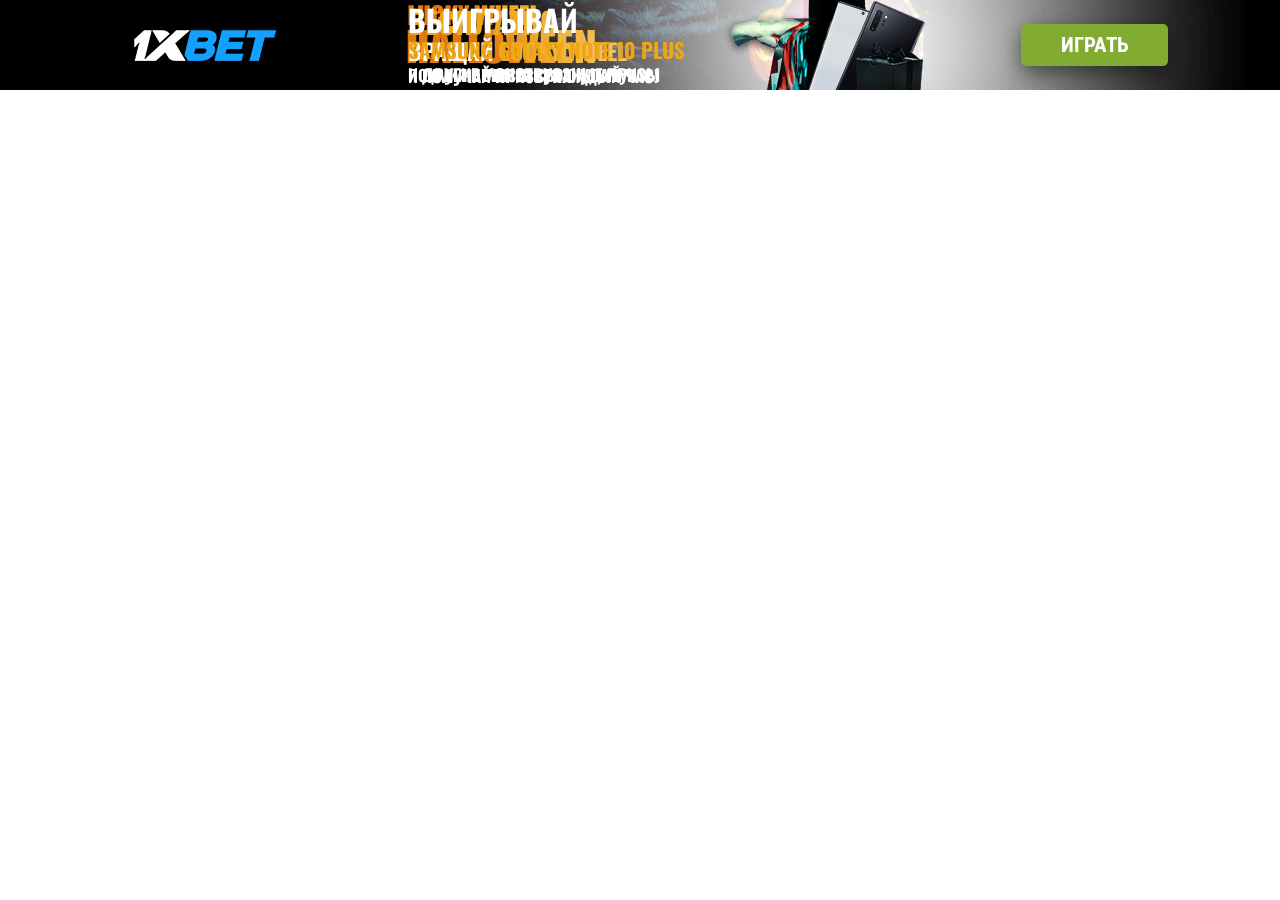
<file: 1/index.html>
<!DOCTYPE html>
<html lang="ru">
<head>
	<meta charset="UTF-8">
	<meta name="viewport" content="width=device-width, initial-scale=1.0, minimum-scale=1.0">
	<meta http-equiv="X-UA-Compatible" content="IE=9;IE=10;IE=Edge,chrome=1"/>
	<title>Lucky RU</title>
	<link rel="stylesheet" href="css/anime.css">
	<link rel="stylesheet" href="css/style.css">
</head>
<body>

	<div class="main-area">
		<div class="wrap">
			<div class="main-area__logo"></div>

			<div class="main-area__content">
				<div class="main-area__scen-1">
					<span class="main-area__scen-1-item1"></span>
					<span class="main-area__scen-1-item2"></span>
					<span class="main-area__scen-1-item3">Покажи нечисти свою удачу!</span>
					<span class="main-area__scen-1-item4"></span>
				</div>

				<div class="main-area__scen-2">
					<span class="main-area__scen-2-item1">Бесплатно</span>
					<span class="main-area__scen-2-item2">вращай <span>Lucky Wheel</span></span>
					<span class="main-area__scen-2-item3">и получай призы каждый час!</span>
					<span class="main-area__scen-2-item4"></span>
					<span class="main-area__scen-2-item5"></span>
				</div>

				<div class="main-area__scen-3">
					<span class="main-area__scen-3-item1">Выигрывай</span>
					<span class="main-area__scen-3-item2">Samsung Galaxy Note 10 Plus</span>
					<span class="main-area__scen-3-item3">и другие монструозные призы</span>
					<span class="main-area__scen-3-item4"></span>
					<span class="main-area__scen-3-item5"></span>
					<span class="main-area__scen-3-item6"></span>
					<span class="main-area__scen-3-item7"></span>
					<span class="main-area__scen-3-item8"></span>
					<span class="main-area__scen-3-item9"></span>
					<span class="main-area__scen-3-item10"></span>
					<span class="main-area__scen-3-item11"></span>
					<span class="main-area__scen-3-item12"></span>
					<span class="main-area__scen-3-item13"></span>
				</div>
			</div>

			<div class="main-area__button"><span>Играть</span></div>
		</div>
	</div>

</body>
</html>
</file>
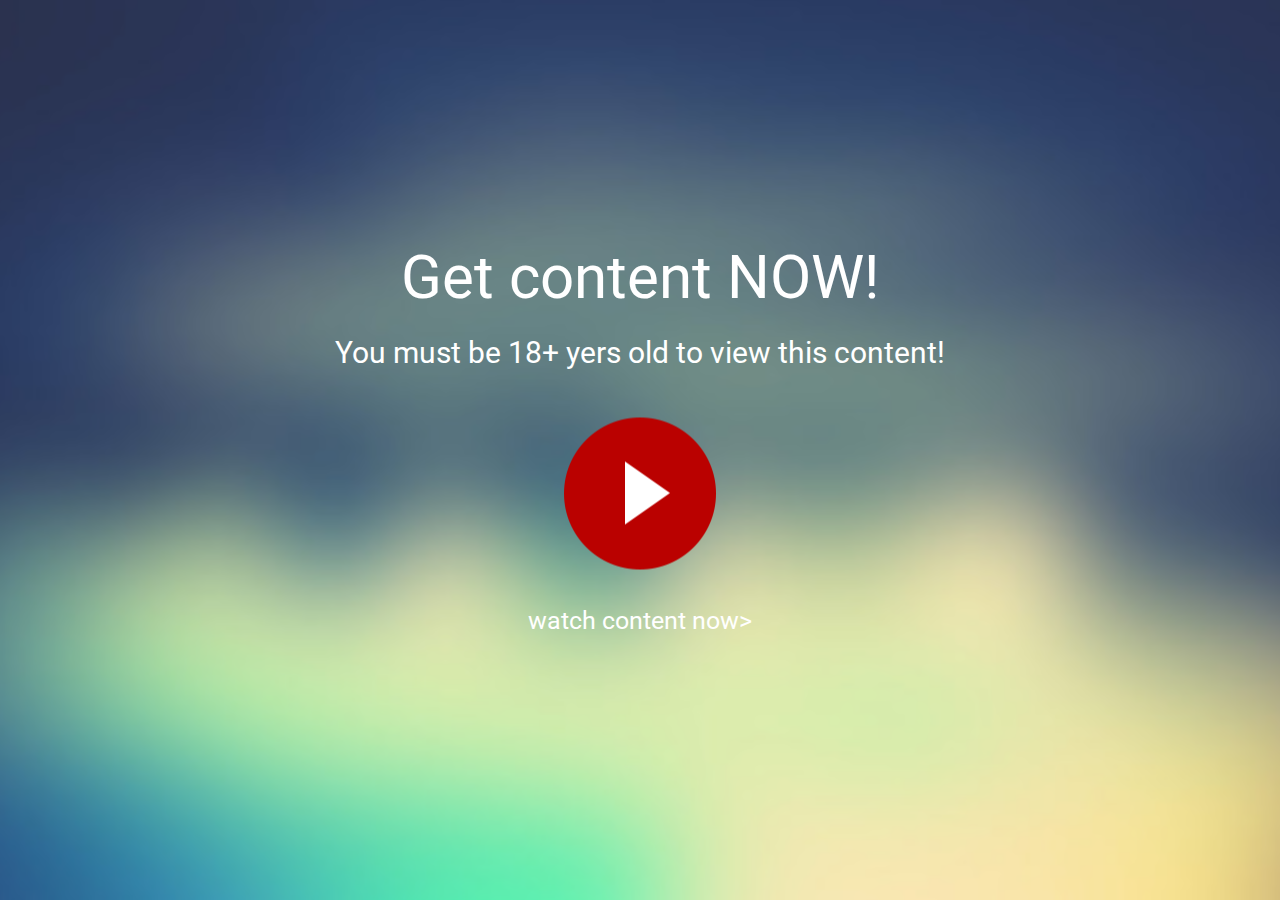
<file: you_must_be18/index.html>
<!doctype html>
<html lang="en">
  <head>
    <title>Main</title>
    <!-- Required meta tags -->
    <meta charset="utf-8">
    <meta name="viewport" content="width=device-width, initial-scale=1, shrink-to-fit=no">

    <!-- Bootstrap CSS -->
    <link rel="stylesheet" type="text/css" href="style.css">
  </head>
  <body>

	<div class="wrap">
		<div class="block-abs-new">
			<div class="form-gradient">

    		<div class="form-block">
					<h3>Get content NOW!</h3>
          <h1>You must be 18+ yers old to view this content!</h1>
          <div class="button">
            <a href="#" class="link" title="link">
              <img src="button.png" alt="click here">
            </a>
					</div>
					<div class="info">
						<a href="#" class="link" title="link">
              <p>watch content now></p>
            </a>
					</div>
				</div>
			</div>
		</div>
	</div>

    <!-- Optional JavaScript -->
    <!-- jQuery first, then Popper.js, then Bootstrap JS -->
    <script src="https://code.jquery.com/jquery-3.3.1.min.js"></script>

  </body>
</html>
</file>
<file: 1/css/anime.css>
@-webkit-keyframes PumpkinBlick {
	from, 12% {
		opacity: 0;
	}
	13%, 13.5% {
		opacity: 1;
	}
	13.8%, 14.1% {
		opacity: 0.8;
	}
	14.4%, 14.7% {
		opacity: 1;
	}
	15%, 15.3% {
		opacity: 0.8;
	}
	15.7%, 16.2% {
		opacity: 1;
	}
	17.2%, to {
		opacity: 0;
	}
}
@keyframes PumpkinBlick {
	from, 12% {
		opacity: 0;
	}
	13%, 13.5% {
		opacity: 1;
	}
	13.8%, 14.1% {
		opacity: 0.8;
	}
	14.4%, 14.7% {
		opacity: 1;
	}
	15%, 15.3% {
		opacity: 0.8;
	}
	15.7%, 16.2% {
		opacity: 1;
	}
	17.2%, to {
		opacity: 0;
	}
}
@-webkit-keyframes ButtonBlick {
	from, 12% {
		left: -120px;
	} 17.2%, 17.21% {
		left: 120px;
	} 17.22%, 82.99% {
		left: -120px;
	}
	89.2%, to {
		left: 120px;
	}
}
@keyframes ButtonBlick {
	from, 12% {
		left: -120px;
	} 17.2%, 17.21% {
		left: 120px;
	} 17.22%, 82.99% {
		left: -120px;
	}
	89.2%, to {
		left: 120px;
	}
}
@-webkit-keyframes SecOneAnimOne {
	from, 0% {
		opacity: 0;
	}
	2%, 31.33% {
		opacity: 1;
	}

	33.33%, to {
		opacity: 0;
	}
}
@keyframes SecOneAnimOne {
	from, 0% {
		opacity: 0;
	}
	2%, 31.33% {
		opacity: 1;
	}

	33.33%, to {
		opacity: 0;
	}
}
@-webkit-keyframes SecOneAnimTwo {
	from, 3% {
		opacity: 0;
	}
	5%, 31.33% {
		opacity: 1;
	}

	33.33%, to {
		opacity: 0;
	}
}
@keyframes SecOneAnimTwo {
	from, 3% {
		opacity: 0;
	}
	5%, 31.33% {
		opacity: 1;
	}

	33.33%, to {
		opacity: 0;
	}
}
@-webkit-keyframes SecOneAnimThre {
	from, 6% {
		opacity: 0;
	}
	8%, 31.33% {
		opacity: 1;
	}
	33.33%, to {
		opacity: 0;
	}
}
@keyframes SecOneAnimThre {
	from, 6% {
		opacity: 0;
	}
	8%, 31.33% {
		opacity: 1;
	}
	33.33%, to {
		opacity: 0;
	}
}
@-webkit-keyframes SecOneAnimFour {
	from, 0% {
		opacity: 0;
		-webkit-transform: rotate(0) scale(2.1);
		        transform: rotate(0) scale(2.1);
	}
	2%, 3% {
		opacity: 1;
		-webkit-transform: rotate(20deg) scale(2.4);
		        transform: rotate(20deg) scale(2.4);
	}
	5%, 6% {
		opacity: 1;
		-webkit-transform: rotate(-20deg) scale(2);
		        transform: rotate(-20deg) scale(2);
	}
	8%, 31.33% {
		opacity: 1;
		-webkit-transform: rotate(0) scale(1);
		        transform: rotate(0) scale(1);
	}
	33.33%, to {
		opacity: 0;
	}
}
@keyframes SecOneAnimFour {
	from, 0% {
		opacity: 0;
		-webkit-transform: rotate(0) scale(2.1);
		        transform: rotate(0) scale(2.1);
	}
	2%, 3% {
		opacity: 1;
		-webkit-transform: rotate(20deg) scale(2.4);
		        transform: rotate(20deg) scale(2.4);
	}
	5%, 6% {
		opacity: 1;
		-webkit-transform: rotate(-20deg) scale(2);
		        transform: rotate(-20deg) scale(2);
	}
	8%, 31.33% {
		opacity: 1;
		-webkit-transform: rotate(0) scale(1);
		        transform: rotate(0) scale(1);
	}
	33.33%, to {
		opacity: 0;
	}
}
@-webkit-keyframes SecTwoAnimOne {
	from, 33.33% {
		opacity: 0;
	}
	35.33%, 64.33% {
		opacity: 1;
	}
	66.66%, to {
		opacity: 0;
	}
}
@keyframes SecTwoAnimOne {
	from, 33.33% {
		opacity: 0;
	}
	35.33%, 64.33% {
		opacity: 1;
	}
	66.66%, to {
		opacity: 0;
	}
}
@-webkit-keyframes SecTwoAnimTwo {
	from, 36.33% {
		opacity: 0;
	}
	38.33%, 64.33% {
		opacity: 1;
	}
	66.66%, to {
		opacity: 0;
	}
}
@keyframes SecTwoAnimTwo {
	from, 36.33% {
		opacity: 0;
	}
	38.33%, 64.33% {
		opacity: 1;
	}
	66.66%, to {
		opacity: 0;
	}
}
@-webkit-keyframes SecTwoAnimThre {
	from, 39.33% {
		opacity: 0;
	}
	41.33%, 64.33% {
		opacity: 1;
	}
	66.66%, to {
		opacity: 0;
	}
}
@keyframes SecTwoAnimThre {
	from, 39.33% {
		opacity: 0;
	}
	41.33%, 64.33% {
		opacity: 1;
	}
	66.66%, to {
		opacity: 0;
	}
}
@-webkit-keyframes SecTwoAnimFour {
	from, 36.33% {
		-webkit-transform: translate(-20px, -60px);
		        transform: translate(-20px, -60px);\
		opacity: 1;
	}
	41.33%, 64.33% {
		-webkit-transform: translate(0, 0);
		        transform: translate(0, 0);
		opacity: 1;
	}
	66.66%, to {
		opacity: 0;
	}
}
@keyframes SecTwoAnimFour {
	from, 36.33% {
		-webkit-transform: translate(-20px, -60px);
		        transform: translate(-20px, -60px);\
		opacity: 1;
	}
	41.33%, 64.33% {
		-webkit-transform: translate(0, 0);
		        transform: translate(0, 0);
		opacity: 1;
	}
	66.66%, to {
		opacity: 0;
	}
}
@-webkit-keyframes SecTwoAnimFive {
	from, 33.33% {
		opacity: 0;
		-webkit-transform: rotate(-720deg);
		        transform: rotate(-720deg);
	}
	41.33%, 64.33% {
		-webkit-transform: rotate(0);
		        transform: rotate(0);
		opacity: 1;
	}
	66.66%, to {
		opacity: 0
	}
}
@keyframes SecTwoAnimFive {
	from, 33.33% {
		opacity: 0;
		-webkit-transform: rotate(-720deg);
		        transform: rotate(-720deg);
	}
	41.33%, 64.33% {
		-webkit-transform: rotate(0);
		        transform: rotate(0);
		opacity: 1;
	}
	66.66%, to {
		opacity: 0
	}
}
@-webkit-keyframes SecThreAnimOne {
	from, 66.66% {
		opacity: 0;
	}
	69.66%, 97.99% {
		opacity: 1;
	}
	99.99%, to {
		opacity: 0;
	}
}
@keyframes SecThreAnimOne {
	from, 66.66% {
		opacity: 0;
	}
	69.66%, 97.99% {
		opacity: 1;
	}
	99.99%, to {
		opacity: 0;
	}
}
@-webkit-keyframes SecThreAnimTwo {
	from, 70.66% {
		opacity: 0;
	}
	73.66%, 97.99% {
		opacity: 1;
	}
	99.99%, to {
		opacity: 0;
	}
}
@keyframes SecThreAnimTwo {
	from, 70.66% {
		opacity: 0;
	}
	73.66%, 97.99% {
		opacity: 1;
	}
	99.99%, to {
		opacity: 0;
	}
}
@-webkit-keyframes SecThreAnimThre {
	from, 74.66% {
		opacity: 0;
	}
	77.66%, 97.99% {
		opacity: 1;
	}
	99.99%, to {
		opacity: 0;
	}
}
@keyframes SecThreAnimThre {
	from, 74.66% {
		opacity: 0;
	}
	77.66%, 97.99% {
		opacity: 1;
	}
	99.99%, to {
		opacity: 0;
	}
}
@-webkit-keyframes SecThreAnimFour {
	from, 66.66% {
		opacity: 0;
	}
	66.67%, 67.66% {
		opacity: 1;
	}
	67.67%, 70.66% {
		opacity: 0;
	}
	70.67%, 71.66% {
		opacity: 1;
	}
	71.67%, 74.66% {
		opacity: 0;
	}
	74.67%, 75.66% {
		opacity: 1;
	}
	77.66%, to {
		opacity: 0;
	}
}
@keyframes SecThreAnimFour {
	from, 66.66% {
		opacity: 0;
	}
	66.67%, 67.66% {
		opacity: 1;
	}
	67.67%, 70.66% {
		opacity: 0;
	}
	70.67%, 71.66% {
		opacity: 1;
	}
	71.67%, 74.66% {
		opacity: 0;
	}
	74.67%, 75.66% {
		opacity: 1;
	}
	77.66%, to {
		opacity: 0;
	}
}
@-webkit-keyframes SecThreAnimFive {
	from, 66.66% {
		opacity: 0;
	}
	66.67%, 67.66% {
		opacity: 1;
	}
	67.67%, to {
		opacity: 0;
	}
}
@keyframes SecThreAnimFive {
	from, 66.66% {
		opacity: 0;
	}
	66.67%, 67.66% {
		opacity: 1;
	}
	67.67%, to {
		opacity: 0;
	}
}
@-webkit-keyframes SecThreAnimSix {
	from, 68.66% {
		opacity: 0;
	}
	68.67%, 69.66% {
		opacity: 1;
	}
	69.67%, to {
		opacity: 0;
	}
}
@keyframes SecThreAnimSix {
	from, 68.66% {
		opacity: 0;
	}
	68.67%, 69.66% {
		opacity: 1;
	}
	69.67%, to {
		opacity: 0;
	}
}
@-webkit-keyframes SecThreAnimSeven {
	from, 70.66% {
		opacity: 0;
	}
	70.67%, 71.66% {
		opacity: 1;
	}
	71.67%, to {
		opacity: 0;
	}
}
@keyframes SecThreAnimSeven {
	from, 70.66% {
		opacity: 0;
	}
	70.67%, 71.66% {
		opacity: 1;
	}
	71.67%, to {
		opacity: 0;
	}
}
@-webkit-keyframes SecThreAnimEight {
	from, 72.66% {
		opacity: 0;
	}
	72.67%, 73.66% {
		opacity: 1;
	}
	73.67%, to {
		opacity: 0;
	}
}
@keyframes SecThreAnimEight {
	from, 72.66% {
		opacity: 0;
	}
	72.67%, 73.66% {
		opacity: 1;
	}
	73.67%, to {
		opacity: 0;
	}
}
@-webkit-keyframes SecThreAnimNine {
	from, 74.66% {
		opacity: 0;
	}
	74.67%, 75.66% {
		opacity: 1;
	}
	75.67%, to {
		opacity: 0;
	}
}
@keyframes SecThreAnimNine {
	from, 74.66% {
		opacity: 0;
	}
	74.67%, 75.66% {
		opacity: 1;
	}
	75.67%, to {
		opacity: 0;
	}
}
@-webkit-keyframes SecThreAnimTen {
	from, 78.66% {
		-webkit-transform: translateY(100px);
		        transform: translateY(100px);
	}
	79.66%, 97.66% {
		-webkit-transform: translateY(0);
		        transform: translateY(0);
	}
	99.99%, to {
		-webkit-transform: translateY(100px);
		        transform: translateY(100px);
	}
}
@keyframes SecThreAnimTen {
	from, 78.66% {
		-webkit-transform: translateY(100px);
		        transform: translateY(100px);
	}
	79.66%, 97.66% {
		-webkit-transform: translateY(0);
		        transform: translateY(0);
	}
	99.99%, to {
		-webkit-transform: translateY(100px);
		        transform: translateY(100px);
	}
}
@-webkit-keyframes SecThreAnimEleven {
	from, 78.66% {
		-webkit-transform: translateY(100px);
		        transform: translateY(100px);
	}
	79.66%, 97.66% {
		-webkit-transform: translateY(0);
		        transform: translateY(0);
	}
	99.99%, to {
		-webkit-transform: translateY(100px);
		        transform: translateY(100px);
	}
}
@keyframes SecThreAnimEleven {
	from, 78.66% {
		-webkit-transform: translateY(100px);
		        transform: translateY(100px);
	}
	79.66%, 97.66% {
		-webkit-transform: translateY(0);
		        transform: translateY(0);
	}
	99.99%, to {
		-webkit-transform: translateY(100px);
		        transform: translateY(100px);
	}
}
@-webkit-keyframes SecThreAnimTwelve {
	from, 80.66% {
		-webkit-transform: translateY(100px);
		        transform: translateY(100px);
	}
	81.66%, 97.66% {
		-webkit-transform: translateY(0);
		        transform: translateY(0);
	}
	99.99%, to {
		-webkit-transform: translateY(100px);
		        transform: translateY(100px);
	}
}
@keyframes SecThreAnimTwelve {
	from, 80.66% {
		-webkit-transform: translateY(100px);
		        transform: translateY(100px);
	}
	81.66%, 97.66% {
		-webkit-transform: translateY(0);
		        transform: translateY(0);
	}
	99.99%, to {
		-webkit-transform: translateY(100px);
		        transform: translateY(100px);
	}
}
@-webkit-keyframes SecThreAnimThirteen {
	from, 81.66% {
		-webkit-transform: translateY(100px);
		        transform: translateY(100px);
	}
	82.66%, 97.66% {
		-webkit-transform: translateY(0);
		        transform: translateY(0);
	}
	99.99%, to {
		-webkit-transform: translateY(100px);
		        transform: translateY(100px);
	}
}
@keyframes SecThreAnimThirteen {
	from, 81.66% {
		-webkit-transform: translateY(100px);
		        transform: translateY(100px);
	}
	82.66%, 97.66% {
		-webkit-transform: translateY(0);
		        transform: translateY(0);
	}
	99.99%, to {
		-webkit-transform: translateY(100px);
		        transform: translateY(100px);
	}
}


@media screen and (max-width: 620px) {
	@-webkit-keyframes ButtonMob {
		from, 0% {
			-webkit-transform: translateX(200px);
			        transform: translateX(200px);
			opacity: 0;
		} 3%, 23% {
			-webkit-transform: translateX(0);
			        transform: translateX(0);
			opacity: 1;
		}
		25%, to {
			-webkit-transform: translateX(200px);
			        transform: translateX(200px);
			opacity: 0;
		}
	}
	@keyframes ButtonMob {
		from, 0% {
			-webkit-transform: translateX(200px);
			        transform: translateX(200px);
			opacity: 0;
		} 3%, 23% {
			-webkit-transform: translateX(0);
			        transform: translateX(0);
			opacity: 1;
		}
		25%, to {
			-webkit-transform: translateX(200px);
			        transform: translateX(200px);
			opacity: 0;
		}
	}
	@-webkit-keyframes LogoMob {
		from, 0% {
			-webkit-transform: translateX(-200px);
			        transform: translateX(-200px);
			opacity: 0;
		} 3%, 23% {
			-webkit-transform: translateX(0);
			        transform: translateX(0);
			opacity: 1;
		}
		25%, to {
			-webkit-transform: translateX(-200px);
			        transform: translateX(-200px);
			opacity: 0;
		}
	}
	@keyframes LogoMob {
		from, 0% {
			-webkit-transform: translateX(-200px);
			        transform: translateX(-200px);
			opacity: 0;
		} 3%, 23% {
			-webkit-transform: translateX(0);
			        transform: translateX(0);
			opacity: 1;
		}
		25%, to {
			-webkit-transform: translateX(-200px);
			        transform: translateX(-200px);
			opacity: 0;
		}
	}
	@-webkit-keyframes PumpkinBlickMob {
		from, 34% {
			opacity: 0;
		}
		34.5%, 35% {
			opacity: 1;
		}
		35.5%, 36% {
			opacity: 0.8;
		}
		36.5%, 37% {
			opacity: 1;
		}
		37.5%, 38% {
			opacity: 0.8;
		}
		38.5%, 39% {
			opacity: 1;
		}
		39.5%, to {
			opacity: 0;
		}
	}
	@keyframes PumpkinBlickMob {
		from, 34% {
			opacity: 0;
		}
		34.5%, 35% {
			opacity: 1;
		}
		35.5%, 36% {
			opacity: 0.8;
		}
		36.5%, 37% {
			opacity: 1;
		}
		37.5%, 38% {
			opacity: 0.8;
		}
		38.5%, 39% {
			opacity: 1;
		}
		39.5%, to {
			opacity: 0;
		}
	}
	@-webkit-keyframes ButtonBlickMob {
		from, 12% {
			left: -120px;
		} 17.2%, 17.21% {
			left: 120px;
		}
		89.2%, to {
			left: 120px;
		}
	}
	@keyframes ButtonBlickMob {
		from, 12% {
			left: -120px;
		} 17.2%, 17.21% {
			left: 120px;
		}
		89.2%, to {
			left: 120px;
		}
	}
	@-webkit-keyframes SecOneAnimOneMob {
		from, 25% {
			opacity: 0;
		}
		26%, 48% {
			opacity: 1;
		}
		50%, to {
			opacity: 0;
		}
	}
	@keyframes SecOneAnimOneMob {
		from, 25% {
			opacity: 0;
		}
		26%, 48% {
			opacity: 1;
		}
		50%, to {
			opacity: 0;
		}
	}
	@-webkit-keyframes SecOneAnimTwoMob {
		from, 26% {
			opacity: 0;
		}
		28%, 48% {
			opacity: 1;
		}
		50%, to {
			opacity: 0;
		}
	}
	@keyframes SecOneAnimTwoMob {
		from, 26% {
			opacity: 0;
		}
		28%, 48% {
			opacity: 1;
		}
		50%, to {
			opacity: 0;
		}
	}
	@-webkit-keyframes SecOneAnimThreMob {
		from, 28% {
			opacity: 0;
		}
		30%, 48% {
			opacity: 1;
		}
		50%, to {
			opacity: 0;
		}
	}
	@keyframes SecOneAnimThreMob {
		from, 28% {
			opacity: 0;
		}
		30%, 48% {
			opacity: 1;
		}
		50%, to {
			opacity: 0;
		}
	}
	@-webkit-keyframes SecOneAnimFourMob {
		from, 25% {
			opacity: 0;
			-webkit-transform: rotate(0) scale(2.3);
			        transform: rotate(0) scale(2.3);
		}
		26%, 28% {
			opacity: 1;
			-webkit-transform: rotate(20deg) scale(2.5);
			        transform: rotate(20deg) scale(2.5);
		}
		28%, 30% {
			opacity: 1;
			-webkit-transform: rotate(-20deg) scale(2);
			        transform: rotate(-20deg) scale(2);
		}
		30%, 48% {
			opacity: 1;
			-webkit-transform: rotate(0) scale(1);
			        transform: rotate(0) scale(1);
		}
		50%, to {
			opacity: 0;
		}
	}
	@keyframes SecOneAnimFourMob {
		from, 25% {
			opacity: 0;
			-webkit-transform: rotate(0) scale(2.3);
			        transform: rotate(0) scale(2.3);
		}
		26%, 28% {
			opacity: 1;
			-webkit-transform: rotate(20deg) scale(2.5);
			        transform: rotate(20deg) scale(2.5);
		}
		28%, 30% {
			opacity: 1;
			-webkit-transform: rotate(-20deg) scale(2);
			        transform: rotate(-20deg) scale(2);
		}
		30%, 48% {
			opacity: 1;
			-webkit-transform: rotate(0) scale(1);
			        transform: rotate(0) scale(1);
		}
		50%, to {
			opacity: 0;
		}
	}
	@-webkit-keyframes SecTwoAnimOneMob {
		from, 50% {
			opacity: 0;
		}
		51%, 73% {
			opacity: 1;
		}
		75%, to {
			opacity: 0;
		}
	}
	@keyframes SecTwoAnimOneMob {
		from, 50% {
			opacity: 0;
		}
		51%, 73% {
			opacity: 1;
		}
		75%, to {
			opacity: 0;
		}
	}
	@-webkit-keyframes SecTwoAnimTwoMob {
		from, 52% {
			opacity: 0;
		}
		53%, 73% {
			opacity: 1;
		}
		75%, to {
			opacity: 0;
		}
	}
	@keyframes SecTwoAnimTwoMob {
		from, 52% {
			opacity: 0;
		}
		53%, 73% {
			opacity: 1;
		}
		75%, to {
			opacity: 0;
		}
	}
	@-webkit-keyframes SecTwoAnimThreMob {
		from, 54% {
			opacity: 0;
		}
		55%, 73% {
			opacity: 1;
		}
		75%, to {
			opacity: 0;
		}
	}
	@keyframes SecTwoAnimThreMob {
		from, 54% {
			opacity: 0;
		}
		55%, 73% {
			opacity: 1;
		}
		75%, to {
			opacity: 0;
		}
	}
	@-webkit-keyframes SecTwoAnimFourMob {
		from, 52% {
			-webkit-transform: translate(-20px, -60px);
			        transform: translate(-20px, -60px);\
			opacity: 1;
		}
		55%, 73% {
			-webkit-transform: translate(0, 0);
			        transform: translate(0, 0);
			opacity: 1;
		}
		75%, to {
			opacity: 0;
		}
	}
	@keyframes SecTwoAnimFourMob {
		from, 52% {
			-webkit-transform: translate(-20px, -60px);
			        transform: translate(-20px, -60px);\
			opacity: 1;
		}
		55%, 73% {
			-webkit-transform: translate(0, 0);
			        transform: translate(0, 0);
			opacity: 1;
		}
		75%, to {
			opacity: 0;
		}
	}
	@-webkit-keyframes SecTwoAnimFiveMob {
		from, 50% {
			opacity: 0;
			-webkit-transform: rotate(-1080deg);
			        transform: rotate(-1080deg);
		}
		55%, 73% {
			-webkit-transform: rotate(0);
			        transform: rotate(0);
			opacity: 1;
		}
		75%, to {
			opacity: 0
		}
	}
	@keyframes SecTwoAnimFiveMob {
		from, 50% {
			opacity: 0;
			-webkit-transform: rotate(-1080deg);
			        transform: rotate(-1080deg);
		}
		55%, 73% {
			-webkit-transform: rotate(0);
			        transform: rotate(0);
			opacity: 1;
		}
		75%, to {
			opacity: 0
		}
	}
	@-webkit-keyframes SecThreAnimOneMob {
		from, 75% {
			opacity: 0;
		}
		76%, 98% {
			opacity: 1;
		}
		100%, to {
			opacity: 0;
		}
	}
	@keyframes SecThreAnimOneMob {
		from, 75% {
			opacity: 0;
		}
		76%, 98% {
			opacity: 1;
		}
		100%, to {
			opacity: 0;
		}
	}
	@-webkit-keyframes SecThreAnimTwoMob {
		from, 77% {
			opacity: 0;
		}
		78%, 98% {
			opacity: 1;
		}
		100%, to {
			opacity: 0;
		}
	}
	@keyframes SecThreAnimTwoMob {
		from, 77% {
			opacity: 0;
		}
		78%, 98% {
			opacity: 1;
		}
		100%, to {
			opacity: 0;
		}
	}
	@-webkit-keyframes SecThreAnimThreMob {
		from, 79% {
			opacity: 0;
		}
		80%, 98% {
			opacity: 1;
		}
		100%, to {
			opacity: 0;
		}
	}
	@keyframes SecThreAnimThreMob {
		from, 79% {
			opacity: 0;
		}
		80%, 98% {
			opacity: 1;
		}
		100%, to {
			opacity: 0;
		}
	}
	@-webkit-keyframes SecThreAnimFourMob {
		from, 75% {
			opacity: 0;
		}
		75.1%, 75.9% {
			opacity: 1;
		}
		76%, 77% {
			opacity: 0;
		}
		77.1%, 77.9% {
			opacity: 1;
		}
		78%, 79% {
			opacity: 0;
		}
		79.1%, 79.9% {
			opacity: 1;
		}
		80%, to {
			opacity: 0;
		}
	}
	@keyframes SecThreAnimFourMob {
		from, 75% {
			opacity: 0;
		}
		75.1%, 75.9% {
			opacity: 1;
		}
		76%, 77% {
			opacity: 0;
		}
		77.1%, 77.9% {
			opacity: 1;
		}
		78%, 79% {
			opacity: 0;
		}
		79.1%, 79.9% {
			opacity: 1;
		}
		80%, to {
			opacity: 0;
		}
	}

	@-webkit-keyframes SecThreAnimFiveMob {
		from, 75% {
			opacity: 0;
		}
		75.1%, 75.9% {
			opacity: 1;
		}
		76%, to {
			opacity: 0;
		}
	}

	@keyframes SecThreAnimFiveMob {
		from, 75% {
			opacity: 0;
		}
		75.1%, 75.9% {
			opacity: 1;
		}
		76%, to {
			opacity: 0;
		}
	}
	@-webkit-keyframes SecThreAnimSixMob {
		from, 76% {
			opacity: 0;
		}
		76.1%, 76.9% {
			opacity: 1;
		}
		77%, to {
			opacity: 0;
		}
	}
	@keyframes SecThreAnimSixMob {
		from, 76% {
			opacity: 0;
		}
		76.1%, 76.9% {
			opacity: 1;
		}
		77%, to {
			opacity: 0;
		}
	}


	@-webkit-keyframes SecThreAnimSevenMob {
		from, 77% {
			opacity: 0;
		}
		77.1%, 77.9% {
			opacity: 1;
		}
		78%, to {
			opacity: 0;
		}
	}


	@keyframes SecThreAnimSevenMob {
		from, 77% {
			opacity: 0;
		}
		77.1%, 77.9% {
			opacity: 1;
		}
		78%, to {
			opacity: 0;
		}
	}
	@-webkit-keyframes SecThreAnimEightMob {
		from, 78% {
			opacity: 0;
		}
		78.1%, 78.9% {
			opacity: 1;
		}
		79%, to {
			opacity: 0;
		}
	}
	@keyframes SecThreAnimEightMob {
		from, 78% {
			opacity: 0;
		}
		78.1%, 78.9% {
			opacity: 1;
		}
		79%, to {
			opacity: 0;
		}
	}


	@-webkit-keyframes SecThreAnimNineMob {
		from, 79% {
			opacity: 0;
		}
		79.1%, 79.9% {
			opacity: 1;
		}
		80%, to {
			opacity: 0;
		}
	}


	@keyframes SecThreAnimNineMob {
		from, 79% {
			opacity: 0;
		}
		79.1%, 79.9% {
			opacity: 1;
		}
		80%, to {
			opacity: 0;
		}
	}
	@-webkit-keyframes SecThreAnimTenMob {
		from, 80% {
			-webkit-transform: translateY(100px);
			        transform: translateY(100px);
		}
		81%, 98% {
			-webkit-transform: translateY(0);
			        transform: translateY(0);
		}
		100%, to {
			-webkit-transform: translateY(100px);
			        transform: translateY(100px);
		}
	}
	@keyframes SecThreAnimTenMob {
		from, 80% {
			-webkit-transform: translateY(100px);
			        transform: translateY(100px);
		}
		81%, 98% {
			-webkit-transform: translateY(0);
			        transform: translateY(0);
		}
		100%, to {
			-webkit-transform: translateY(100px);
			        transform: translateY(100px);
		}
	}

	@-webkit-keyframes SecThreAnimElevenMob {
		from, 80% {
			-webkit-transform: translateY(100px);
			        transform: translateY(100px);
		}
		81%, 98% {
			-webkit-transform: translateY(0);
			        transform: translateY(0);
		}
		100%, to {
			-webkit-transform: translateY(100px);
			        transform: translateY(100px);
		}
	}

	@keyframes SecThreAnimElevenMob {
		from, 80% {
			-webkit-transform: translateY(100px);
			        transform: translateY(100px);
		}
		81%, 98% {
			-webkit-transform: translateY(0);
			        transform: translateY(0);
		}
		100%, to {
			-webkit-transform: translateY(100px);
			        transform: translateY(100px);
		}
	}
	@-webkit-keyframes SecThreAnimTwelveMob {
		from, 81% {
			-webkit-transform: translateY(100px);
			        transform: translateY(100px);
		}
		82%, 98% {
			-webkit-transform: translateY(0);
			        transform: translateY(0);
		}
		100%, to {
			-webkit-transform: translateY(100px);
			        transform: translateY(100px);
		}
	}
	@keyframes SecThreAnimTwelveMob {
		from, 81% {
			-webkit-transform: translateY(100px);
			        transform: translateY(100px);
		}
		82%, 98% {
			-webkit-transform: translateY(0);
			        transform: translateY(0);
		}
		100%, to {
			-webkit-transform: translateY(100px);
			        transform: translateY(100px);
		}
	}
	@-webkit-keyframes SecThreAnimThirteenMob {
		from, 82% {
			-webkit-transform: translateY(100px);
			        transform: translateY(100px);
		}
		83%, 98% {
			-webkit-transform: translateY(0);
			        transform: translateY(0);
		}
		100%, to {
			-webkit-transform: translateY(100px);
			        transform: translateY(100px);
		}
	}
	@keyframes SecThreAnimThirteenMob {
		from, 82% {
			-webkit-transform: translateY(100px);
			        transform: translateY(100px);
		}
		83%, 98% {
			-webkit-transform: translateY(0);
			        transform: translateY(0);
		}
		100%, to {
			-webkit-transform: translateY(100px);
			        transform: translateY(100px);
		}
	}
}
</file>
<file: 1/css/style.css>
@import url('https://fonts.googleapis.com/css?family=Roboto+Condensed:700&display=swap&subset=cyrillic');
@import url('https://fonts.googleapis.com/css?family=Oswald:700&display=swap&subset=cyrillic');

* {
	margin: 0;
	padding: 0;
	line-height: 0;
	box-sizing: border-box;
}
.none {
	display: none;
}

.main-area {
	background: url('../img/bg.jpg') no-repeat center center;
	width: 100%;
	min-width: 280px;
	max-width: 1920px;
	height: 90px;
	position: relative;
	overflow:hidden;
	font-family: 'Roboto Condensed', sans-serif;
	font-weight: 700;
}
.wrap {
	width: 100%;
	height: 90px;
	position: relative;
}
.main-area__logo {
	position: absolute;
	width: 142px;
	height: 31px;
	left: 316px;
	top: 29.5px;
	background: url('../img/logo.png') no-repeat center center;
	background-size: contain;
	z-index: 10;
}
.main-area__button {
	position: absolute;
	display: -webkit-box;
	display: -ms-flexbox;
	display: flex;
	-webkit-box-align: center;
	    -ms-flex-align: center;
	        align-items: center;
	-webkit-box-pack: center;
	    -ms-flex-pack: center;
	        justify-content: center;
	overflow: hidden;
	width: 147px;
	height: 42px;
	box-shadow: 0 7px 21px rgba(0, 0, 0, 0.5);
	border-radius: 5px;
	background-color: #82ac31;
	right: 262px;
	top: 24px;
	z-index: 10;		
}
.main-area__button span {
	color: #ffffff;
	font-size: 21px;
	line-height: 21px;
	text-transform: uppercase;
}
.main-area__button:after {
	content: '';
	position: absolute;
	width: 120px;
	height: 86px;
	top: -22px;
	left: -120px;
	background: url('../img/blick.png') no-repeat center center;
	background-size: contain;
	-webkit-animation: ButtonBlick 10s linear infinite;
	        animation: ButtonBlick 10s linear infinite;
}
.main-area__scen-1, 
.main-area__scen-2, 
.main-area__scen-3 {
	margin-left: 30px;
	width: 100%;
	position: relative;
}
.main-area__content {
	width: 525px;
	position: relative;
	margin: 0 auto;
}
.main-area__scen-1-item1 {
	position: absolute;
	width: 131px;
	height: 21px;
	left: 0;
	top: 5px;
	background: url('../img/lucky_wheel.png') no-repeat center center;
	background-size: contain;
	-webkit-animation: SecOneAnimOne 10s linear infinite;
	        animation: SecOneAnimOne 10s linear infinite;
}
.main-area__scen-1-item2 {
	position: absolute;
	width: 188px;
	height: 35px;
	left: -1px;
	top: 29px;
	background: url('../img/halloween.png') no-repeat center center;
	background-size: contain;
	-webkit-animation: SecOneAnimTwo 10s linear infinite;
	        animation: SecOneAnimTwo 10s linear infinite;
}
.main-area__scen-1-item3 {
	position: absolute;
	left: 0;
	top: 65px;
	color: #ffffff;
	font-family: 'Oswald', sans-serif;
	font-size: 16px;
	font-weight: 700;
	line-height: 20px;
	text-transform: uppercase;
	-webkit-animation: SecOneAnimThre 10s linear infinite;
	        animation: SecOneAnimThre 10s linear infinite;
}
.main-area__scen-1-item4 {
	position: absolute;
	width: 136px;
	height: 136px;
	right: 65px;
	top: -30px;
	background: url('../img/pumpkin.png') no-repeat center center;
	background-size: contain;
	-webkit-animation: SecOneAnimFour 10s linear infinite;
	        animation: SecOneAnimFour 10s linear infinite;
}
.main-area__scen-1-item4:after {
	content: '';
	position: absolute;
	top: 32px;
	left: 7px;
	width: 121px;
	height: 72px;
	mix-blend-mode: overlay;
	background: url('../img/pumpkin-blick.png') no-repeat center center;
	background-size: contain;
	-webkit-animation: PumpkinBlick 10s linear infinite;
	        animation: PumpkinBlick 10s linear infinite;
}
.main-area__scen-2-item1 {
	position: absolute;
	color: #efa514;
	font-family: 'Oswald', sans-serif;
	font-size: 30px;
	font-weight: 700;
	line-height: 30px;
	text-transform: uppercase;
	top: 7px;
	left: 0;
	-webkit-animation: SecTwoAnimOne 10s linear infinite;
	        animation: SecTwoAnimOne 10s linear infinite;
}
.main-area__scen-2-item2 {
	position: absolute;
	font-family: 'Oswald', sans-serif;
	font-size: 23px;
	font-weight: 700;
	line-height: 23px;
	text-transform: uppercase;
	color: #ffffff;
	top: 40px;
	left: 0;
	-webkit-animation: SecTwoAnimTwo 10s linear infinite;
	        animation: SecTwoAnimTwo 10s linear infinite;
}
.main-area__scen-2-item2 span {
	color: #efa514;
}
.main-area__scen-2-item3 {
	position: absolute;
	color: #ffffff;
	font-family: 'Oswald', sans-serif;
	font-size: 17px;
	font-weight: 700;
	line-height: 17px;
	text-transform: uppercase;
	top: 67px;
	left: 0;
	-webkit-animation: SecTwoAnimThre 10s linear infinite;
	        animation: SecTwoAnimThre 10s linear infinite;
}
.main-area__scen-2-item4 {
	position: absolute;
	width: 122px;
	height: 58px;
	right: 88px;
	top: 12px;
	background: url('../img/hand.png') no-repeat center center;
	background-size: contain;
	z-index: 2;
	-webkit-animation: SecTwoAnimFour 10s linear infinite;
	        animation: SecTwoAnimFour 10s linear infinite;
}
.main-area__scen-2-item5 {
	position: absolute;
	width: 170px;
	height: 170px;
	right: 0;
	top: -40px;
	background: url('../img/circle.png') no-repeat center center;
	background-size: contain;
	-webkit-animation: SecTwoAnimFive 10s linear infinite;
	        animation: SecTwoAnimFive 10s linear infinite;
}

.main-area__scen-3-item1 {
	position: absolute;
	color: #ffffff;
	font-family: 'Oswald', sans-serif;
	font-size: 30px;
	font-weight: 700;
	line-height: 30px;
	text-transform: uppercase;
	top: 5px;
	left: 0;
	z-index: 3;
	-webkit-animation: SecThreAnimOne 10s linear infinite;
	        animation: SecThreAnimOne 10s linear infinite;
}
.main-area__scen-3-item2 {
	position: absolute;
	color: #efa514;
	font-family: 'Oswald', sans-serif;
	font-size: 21px;
	font-weight: 700;
	line-height: 21px;
	text-transform: uppercase;
	top: 39px;
	left: 0;
	z-index: 3;
	-webkit-animation: SecThreAnimTwo 10s linear infinite;
	        animation: SecThreAnimTwo 10s linear infinite;
}
.main-area__scen-3-item3 {
	position: absolute;
	color: #ffffff;
	font-family: 'Oswald', sans-serif;
	font-size: 17px;
	font-weight: 700;
	line-height: 17px;
	text-transform: uppercase;
	top: 66px;
	left: 0;
	z-index: 3;
	-webkit-animation: SecThreAnimThre 10s linear infinite;
	        animation: SecThreAnimThre 10s linear infinite;
}
.main-area__scen-3-item4 {
	position: absolute;
	width: 781px;
	height: 780px;
	right: -320px;
	top: -345px;
	background: url('../img/fog.png') no-repeat center center;
	background-size: contain;
	z-index: 1;
	-webkit-animation: SecThreAnimFour 10s linear infinite;
	        animation: SecThreAnimFour 10s linear infinite;
}
.main-area__scen-3-item5 {
	position: absolute;
	width: 52px;
	height: 109px;
	right: 68px;
	top: -8px;
	mix-blend-mode: difference;
	background: url('../img/spirit-one.png') no-repeat center center;
	background-size: contain;
	z-index: 2;
	-webkit-animation: SecThreAnimFive 10s linear infinite;
	        animation: SecThreAnimFive 10s linear infinite;
}
.main-area__scen-3-item6 {
	position: absolute;
	width: 88px;
	height: 182px;
	right: 50px;
	top: -21px;
	background: url('../img/spirit-two.png') no-repeat center center;
	background-size: contain;
	z-index: 2;
	-webkit-animation: SecThreAnimSix 10s linear infinite;
	        animation: SecThreAnimSix 10s linear infinite;
}
.main-area__scen-3-item7 {
	position: absolute;
	width: 110px;
	height: 228px;
	right: 37px;
	top: -31px;
	mix-blend-mode: difference;
	background: url('../img/spirit-thre.png') no-repeat center center;
	background-size: contain;
	z-index: 2;
	-webkit-animation: SecThreAnimSeven 10s linear infinite;
	        animation: SecThreAnimSeven 10s linear infinite;
}
.main-area__scen-3-item8 {
	position: absolute;
	width: 137px;
	height: 284px;
	right: 25px;
	top: -42px;
	background: url('../img/spirit-four.png') no-repeat center center;
	background-size: contain;
	z-index: 2;
	-webkit-animation: SecThreAnimEight 10s linear infinite;
	        animation: SecThreAnimEight 10s linear infinite;
}
.main-area__scen-3-item9 {
	position: absolute;
	width: 164px;
	height: 340px;
	right: 10px;
	top: -58px;
	mix-blend-mode: difference;
	background: url('../img/spirit-five.png') no-repeat center center;
	background-size: contain;
	z-index: 2;
	-webkit-animation: SecThreAnimNine 10s linear infinite;
	        animation: SecThreAnimNine 10s linear infinite;
}
.main-area__scen-3-item10 {
	position: absolute;
	width: 78px;
	height: 101px;
	right: 84px;
	top: 18px;
	background: url('../img/box-one.png') no-repeat center center;
	background-size: contain;
	z-index: 1;
	-webkit-animation: SecThreAnimTen 10s linear infinite;
	        animation: SecThreAnimTen 10s linear infinite;
}
.main-area__scen-3-item11 {
	position: absolute;
	width: 68px;
	height: 79px;
	right: 10px;
	top: 42px;
	background: url('../img/box-two.png') no-repeat center center;
	background-size: contain;
	z-index: 4;
	-webkit-animation: SecThreAnimEleven 10s linear infinite;
	        animation: SecThreAnimEleven 10s linear infinite;
}
.main-area__scen-3-item12 {
	position: absolute;
	width: 90px;
	height: 129px;
	right: 42px;
	top: 0px;
	background: url('../img/phone-one.png') no-repeat center center;
	background-size: contain;
	z-index: 2;
	-webkit-animation: SecThreAnimTwelve 10s linear infinite;
	        animation: SecThreAnimTwelve 10s linear infinite;
}
.main-area__scen-3-item13 {
	position: absolute;
	width: 97px;
	height: 129px;
	right: 8px;
	top: 0px;
	background: url('../img/phone-two.png') no-repeat center center;
	background-size: contain;
	z-index: 3;
	-webkit-animation: SecThreAnimThirteen 10s linear infinite;
	        animation: SecThreAnimThirteen 10s linear infinite;
}

@media screen and (max-width: 1640px) {
	.main-area__logo {
		left: 134px;
	}
	.main-area__button {
		right: 112px;
	}
}

@media screen and (max-width: 1200px) {
	.main-area__logo {
		left: 90px;
	}
	.main-area__button {
		right: 60px;
	}
	.main-area__content {
		width: 505px;
	}
	.main-area__scen-1,
	.main-area__scen-2,
	.main-area__scen-3 {
		margin-left: 40px;
	}
}

@media screen and (max-width: 1020px) {
	.main-area__logo {
		left: 60px;
	}
	.main-area__button {
		right: 30px;
	}
	.main-area__content {
		width: 490px;
	}
}

@media screen and (max-width: 980px) {
	.main-area__logo {
		left: 30px;
	}
	.main-area__scen-1,
	.main-area__scen-2,
	.main-area__scen-3 {
		margin-left: 0;
	}
}

@media screen and (max-width: 900px) {
	.main-area__logo {
		width: 119px;
		height: 26px;
		left: 25px;
		top: 32px;
	}
	.main-area__button {
		width: 89px;
		height: 36px;
		top: 27px;
		right: 25px;
	}
	.main-area__button span {
		font-size: 18px;
	}
	.main-area__scen-1,
	.main-area__scen-2,
	.main-area__scen-3 {
		margin-left: 20px;
	}
}

@media screen and (max-width: 800px) {
	.main-area__content {
		width: 312px;
	}
	.main-area__scen-1-item1 {
		top: 11px;
		width: 110px;
		height: 18px;
	}
	.main-area__scen-1-item2 {
		top: 32px;
		left: 0;
		width: 158px;
		height: 30px;
	}
	.main-area__scen-1-item3 {
		top: 67px;
		font-size: 13px;
		line-height: 13px;
	}
	.main-area__scen-1-item4 {
		width: 116px;
		height: 116px;
		right: -15px;
		top: -17px;
	}
	.main-area__scen-1-item4:after {
		top: 29px;
		left: 12px;
		width: 91px;
		height: 54px;
	}
	.main-area__scen-2-item1 {
		top: 9px;
		font-size: 25px;
		line-height: 25px;
	}
	.main-area__scen-2-item2 {
		font-size: 19px;
		line-height: 19px;
	}
	.main-area__scen-2-item3 {
		top: 64px;
		font-size: 14px;
		line-height: 14px;
	}
	.main-area__scen-2-item4 {
		position: absolute;
		width: 104px;
		height: 49px;
		right: 22px;
		top: 18px;
	}
	.main-area__scen-2-item5 {
		position: absolute;
		width: 145px;
		height: 145px;
		right: -50px;
		top: -30px;
	}
	.main-area__scen-3-item1 {
		top: 10px;
		font-size: 25px;
		line-height: 25px;
	}
	.main-area__scen-3-item2 {
		top: 38px;
		font-size: 18px;
		line-height: 18px;
		letter-spacing: -0.4px;
	}
	.main-area__scen-3-item3 {
		top: 61px;
		font-size: 14px;
		line-height: 14px;
		letter-spacing: -0.4px;
	}
	.main-area__scen-3-item4 {
		width: 657px;
		height: 656px;
		right: -280px;
		top: -300px;
		background: url(../img/fog-m.png) no-repeat center center;
		background-size: contain;
	}
	.main-area__scen-3-item5 {
		right: 8px;
		top: 0px;
		width: 44px;
		height: 91px;
	}
	.main-area__scen-3-item6 {
		right: -7px;
		top: -12px;
		width: 74px;
		height: 153px;
	}
	.main-area__scen-3-item7 {
		right: -18px;
		top: -22px;
		width: 92px;
		height: 191px;
	}
	.main-area__scen-3-item8 {
		right: -29px;
		top: -32px;
		width: 115px;
		height: 239px;
	}
	.main-area__scen-3-item9 {
		right: -40px;
		top: -47px;
		width: 138px;
		height: 286px;
	}
	.main-area__scen-3-item10 {
		width: 66px;
		height: 85px;
		right: 16px;
		top: 23px;
		background: url(../img/box-one-m.png) no-repeat center center;
		background-size: contain;
	}
	.main-area__scen-3-item11 {
		width: 57px;
		height: 67px;
		right: -40px;
		top: 40px;
		background: url(../img/box-two-m.png) no-repeat center center;
		background-size: contain;
	}
	.main-area__scen-3-item12 {
		width: 75px;
		height: 107px;
		right: -10px;
		top: 7px;
		background: url(../img/phone-one-m.png) no-repeat center center;
		background-size: contain;
	}
	.main-area__scen-3-item13 {
		width: 81px;
		height: 108px;
		right: -38px;
		top: 8px;
		background: url(../img/phone-two-m.png) no-repeat center center;
		background-size: contain;
	}
}

@media screen and (max-width: 620px) {
	.main-area {
		background: url(../img/bg-m.jpg) no-repeat center center;
	}
	.main-area__scen-1,
	.main-area__scen-2,
	.main-area__scen-3 {
		margin-left: 0;
	}

	.main-area__content {
		width: 100%;
	}
	.wrap {
		width: 260px;
		margin: 0 auto;
		position: relative;
	}
	.main-area__logo {
		left: 10px;
		top: 33px;
		width: 112px;
		height: 24px;
		-webkit-animation: LogoMob 14s linear infinite;
		        animation: LogoMob 14s linear infinite;
	}
	.main-area__button {
		right: 18px;
		top: 28px;
		width: 84px;
		height: 34px;
		-webkit-animation: ButtonMob 14s linear infinite;
		        animation: ButtonMob 14s linear infinite;
	}
	.main-area__button span {
		font-size: 16px;
	}
	.main-area__button:after {
		-webkit-animation: ButtonBlickMob 14s linear infinite;
		        animation: ButtonBlickMob 14s linear infinite;
	}
	.main-area__scen-1-item1 {
		top: 17px;
		width: 89px;
		height: 15px;
		-webkit-animation: SecOneAnimOneMob 14s linear infinite;
		        animation: SecOneAnimOneMob 14s linear infinite;
	}
	.main-area__scen-1-item2 {
		top: 35px;
		width: 126px;
		height: 24px;
		-webkit-animation: SecOneAnimTwoMob 14s linear infinite;
		        animation: SecOneAnimTwoMob 14s linear infinite;
	}
	.main-area__scen-1-item3 {
		top: 63px;
		font-size: 10px;
		line-height: 10px;
		-webkit-animation: SecOneAnimThreMob 14s linear infinite;
		        animation: SecOneAnimThreMob 14s linear infinite;
	}
	.main-area__scen-1-item4 {
		width: 82px;
		height: 82px;
		right: 15px;
		top: 0px;
		-webkit-animation: SecOneAnimFourMob 14s linear infinite;
		        animation: SecOneAnimFourMob 14s linear infinite;
	}
	.main-area__scen-1-item4:after {
		top: 15px;
		left: 12px;
		width: 62px;
		height: 46px;
		-webkit-animation: PumpkinBlickMob 14s linear infinite;
		        animation: PumpkinBlickMob 14s linear infinite;
	}
	.main-area__scen-2-item1 {
		top: 16px;
		font-size: 20px;
		line-height: 20px;
		-webkit-animation: SecTwoAnimOneMob 14s linear infinite;
		        animation: SecTwoAnimOneMob 14s linear infinite;
	}
	.main-area__scen-2-item2 {
		top: 42px;
		font-size: 15px;
		line-height: 15px;
		-webkit-animation: SecTwoAnimTwoMob 14s linear infinite;
		        animation: SecTwoAnimTwoMob 14s linear infinite;
	}
	.main-area__scen-2-item3 {
		top: 64px;
		font-size: 11px;
		line-height: 11px;
		-webkit-animation: SecTwoAnimThreMob 14s linear infinite;
		        animation: SecTwoAnimThreMob 14s linear infinite;
	}
	.main-area__scen-2-item4 {
		width: 80px;
		height: 38px;
		right: 35px;
		top: 22px;
		-webkit-animation: SecTwoAnimFourMob 14s linear infinite;
		        animation: SecTwoAnimFourMob 14s linear infinite;
	}
	.main-area__scen-2-item5 {
		width: 109px;
		height: 107px;
		right: -20px;
		top: -9px;
		-webkit-animation: SecTwoAnimFiveMob 14s linear infinite;
		        animation: SecTwoAnimFiveMob 14s linear infinite;
	}
	.main-area__scen-3-item1 {
		top: 16px;
		font-size: 20px;
		line-height: 20px;
		-webkit-animation: SecThreAnimOneMob 14s linear infinite;
		        animation: SecThreAnimOneMob 14s linear infinite;
	}
	.main-area__scen-3-item2 {
		top: 41px;
		font-size: 14px;
		line-height: 14px;
		letter-spacing: -0.2px;
		-webkit-animation: SecThreAnimTwoMob 14s linear infinite;
		        animation: SecThreAnimTwoMob 14s linear infinite;
	}
	.main-area__scen-3-item3 {
		font-size: 11px;
		line-height: 11px;
		letter-spacing: -0.3px;
		-webkit-animation: SecThreAnimThreMob 14s linear infinite;
		        animation: SecThreAnimThreMob 14s linear infinite;
	}
	.main-area__scen-3-item4 {
		width: 493px;
		height: 489px;
		right: -195px;
		top: -204px;
		background: url(../img/fog-s.png) no-repeat center center;
		background-size: contain;
		-webkit-animation: SecThreAnimFourMob 14s linear infinite;
		        animation: SecThreAnimFourMob 14s linear infinite;
	}
	.main-area__scen-3-item5 {
		right: 40px;
		top: 5px;
		width: 44px;
		height: 91px;
		width: 33px;
		height: 68px;
		-webkit-animation: SecThreAnimFiveMob 14s linear infinite;
		        animation: SecThreAnimFiveMob 14s linear infinite;
	}
	.main-area__scen-3-item6 {
		right: 27px;
		top: -6px;
		width: 55px;
		height: 113px;
		-webkit-animation: SecThreAnimSixMob 14s linear infinite;
		        animation: SecThreAnimSixMob 14s linear infinite;
	}
	.main-area__scen-3-item7 {
		right: 19px;
		top: -10px;
		width: 69px;
		height: 142px;
		-webkit-animation: SecThreAnimSevenMob 14s linear infinite;
		        animation: SecThreAnimSevenMob 14s linear infinite;
	}
	.main-area__scen-3-item8 {
		right: 10px;
		top: -15px;
		width: 87px;
		height: 179px;
		-webkit-animation: SecThreAnimEightMob 14s linear infinite;
		        animation: SecThreAnimEightMob 14s linear infinite;
	}
	.main-area__scen-3-item9 {
		right: 0px;
		top: -30px;
		width: 104px;
		height: 214px;
		-webkit-animation: SecThreAnimNineMob 14s linear infinite;
		        animation: SecThreAnimNineMob 14s linear infinite;
	}
	.main-area__scen-3-item10 {
		width: 49px;
		height: 64px;
		right: 46px;
		top: 20px;
		background: url(../img/box-one-s.png) no-repeat center center;
		background-size: contain;
		-webkit-animation: SecThreAnimTenMob 14s linear infinite;
		        animation: SecThreAnimTenMob 14s linear infinite;
	}
	.main-area__scen-3-item11 {
		width: 43px;
		height: 50px;
		right: 0px;
		top: 35px;
		background: url(../img/box-two-s.png) no-repeat center center;
		background-size: contain;
		-webkit-animation: SecThreAnimElevenMob 14s linear infinite;
		        animation: SecThreAnimElevenMob 14s linear infinite;
	}
	.main-area__scen-3-item12 {
		width: 57px;
		height: 81px;
		right: 23px;
		top: 11px;
		background: url(../img/phone-one-s.png) no-repeat center center;
		background-size: contain;
		-webkit-animation: SecThreAnimTwelveMob 14s linear infinite;
		        animation: SecThreAnimTwelveMob 14s linear infinite;
	}
	.main-area__scen-3-item13 {
		width: 61px;
		height: 81px;
		right: 2px;
		top: 12px;
		background: url(../img/phone-two-s.png) no-repeat center center;
		background-size: contain;
		-webkit-animation: SecThreAnimThirteenMob 14s linear infinite;
		        animation: SecThreAnimThirteenMob 14s linear infinite;
	}
}
</file>
<file: you_must_be18/style.css>
@import url('https://fonts.googleapis.com/css?family=Roboto:100,500,700');
/* http://meyerweb.com/eric/tools/css/reset/
   v2.0 | 20110126
   License: none (public domain)
*/
html,
body,
div,
span,
applet,
object,
iframe,
h1,
h2,
h3,
h4,
h5,
h6,
p,
blockquote,
pre,
a,
abbr,
acronym,
address,
big,
cite,
code,
del,
dfn,
em,
img,
ins,
kbd,
q,
s,
samp,
small,
strike,
strong,
sub,
sup,
tt,
var,
b,
u,
i,
center,
dl,
dt,
dd,
ol,
ul,
li,
fieldset,
form,
label,
legend,
table,
caption,
tbody,
tfoot,
thead,
tr,
th,
td,
article,
aside,
canvas,
details,
embed,
figure,
figcaption,
footer,
header,
hgroup,
menu,
nav,
output,
ruby,
section,
summary,
time,
mark,
audio,
video {
    margin: 0;
    padding: 0;
    border: 0;
    font-size: 100%;
    font: inherit;
    vertical-align: baseline;
}


/* HTML5 display-role reset for older browsers */

article,
aside,
details,
figcaption,
figure,
footer,
header,
hgroup,
menu,
nav,
section {
    display: block;
}

body {
    line-height: 1;
	font-family: 'Roboto', sans-serif;
}

ol,
ul {
    list-style: none;
}

blockquote,
q {
    quotes: none;
}

blockquote {
    &:before,
    &:after {
        content: '';
        content: none;
    }
}

q {
    &:before,
    &:after {
        content: '';
        content: none;
    }
}

table {
    border-collapse: collapse;
    border-spacing: 0;
}

.t-table {
    display: table;
    width: 100%;
    height: 100%;
}

.c-table {
    display: table-cell;
    width: 100%;
    height: 100%;
    vertical-align: middle;
}

.block-abs {
    position: absolute;
    width: 100%;
    height: 100%;
    top: 0;
    left: 0;
}

.block-abs-new {
    position: absolute;
    width: 100%;
    left: 50%;
    top: 50%;
    transform: translate(-50%, -50%);
}

.wrap{
	background: url('bg.png') center center no-repeat;
	background-size: cover;
	position: absolute;
	max-width: 100%;
	width: 100%;
	height: 100%;
	top: 0;
	left: 0;
}

.form-gradient{
	max-width: 760px;
	margin: 15px auto;
	position: relative;
	z-index: 5;
}


.form-block h3, h1 {
	text-align: center;
	color: #fff;
	font-size: 60px;
	margin-top: 30px;
	font-weight: 400;
}
.form-block h1 {
	font-size: 30px;
}

.button {
	text-align: center;
  margin-top: 50px;
  text-decoration: none;
}

.form-block .info{
	padding: 35px 0;
	position: relative;
	z-index: 5;
}

.form-block .info p{
	text-align: center;
	font-weight: 400px;
	color: #fff;
	font-size: 25px;
}
a {
    text-decoration: none;
   }
a:hover {
    text-decoration: underline;


@media only screen and (max-width: 1199px){
	.form-gradient:after{
		display: none;
	}
}

@media only screen and (max-width: 781px) {

	.wrap{
		padding: 30px 0;
	}

	.form-gradient{
		margin: 0 15px;
	}

}

@media only screen and (max-width: 767px) {

	.form-block h3 {
		font-size: 50px;
	}
  .form-block h1 {
    font-size: 25px;
  }

	.form-block .fields{
		margin: 15px 15px 0 15px;
	}

	.form-block .fields div{
		display: block;
		margin-top: 15px;
		margin-right: 0;
		float: none;
	}

}
</file>
